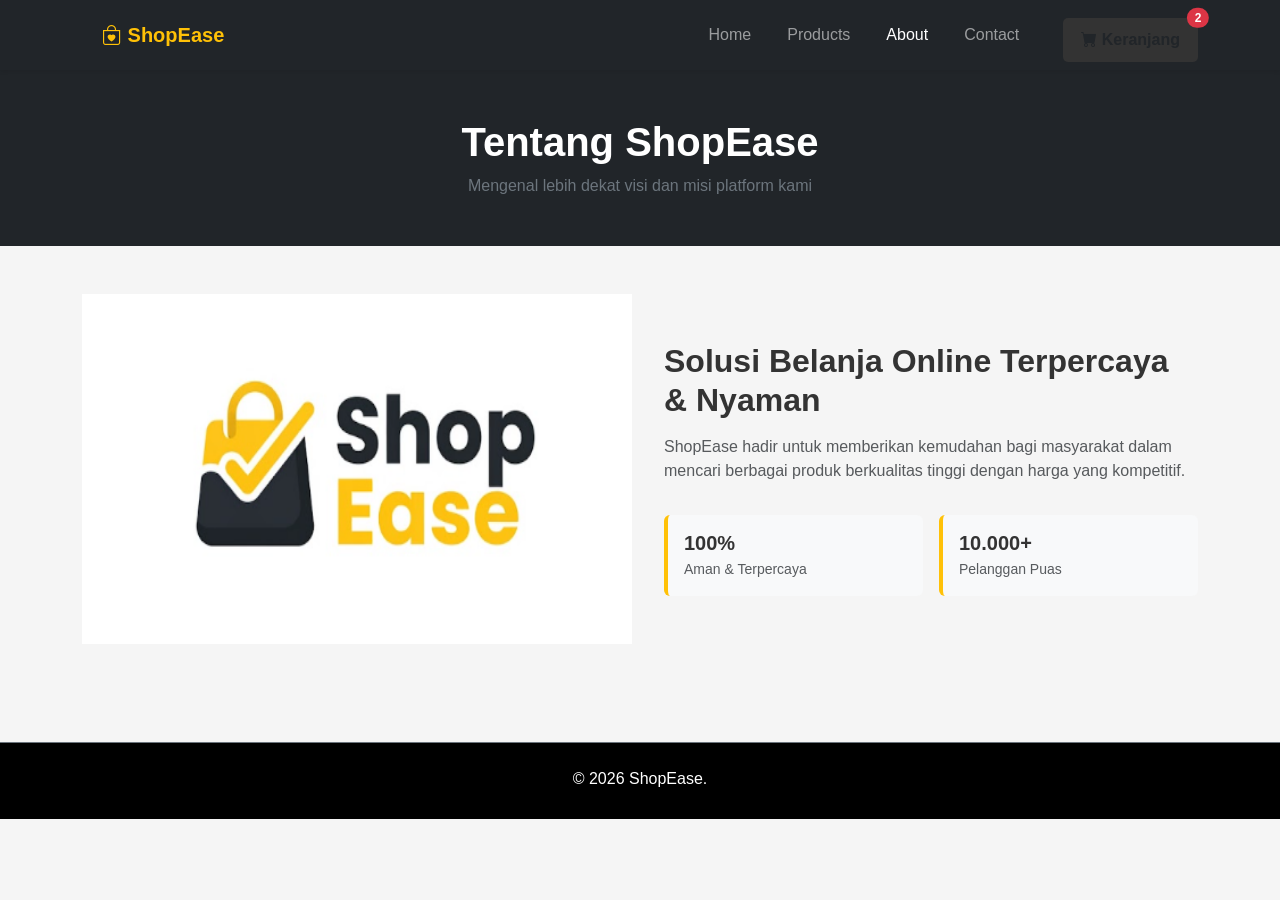
<file: about.html>
<!DOCTYPE html>
<html lang="id">
<head>
    <meta charset="UTF-8">
    <meta name="viewport" content="width=device-width, initial-scale=1.0">
    <title>ShopEase - Tentang Kami</title>
    <link href="https://cdn.jsdelivr.net/npm/bootstrap@5.3.0/dist/css/bootstrap.min.css" rel="stylesheet">
    <link rel="stylesheet" href="https://cdn.jsdelivr.net/npm/bootstrap-icons@1.10.5/font/bootstrap-icons.css">
    <link rel="stylesheet" href="style.css">
</head>
<body>

    <!-- Navbar -->
    <nav class="navbar navbar-expand-lg navbar-dark bg-dark sticky-top shadow-sm">
        <div class="container">
            <a class="navbar-brand fw-bold text-warning" href="index.html"><i class="bi bi-bag-heart"></i> ShopEase</a>
            <button class="navbar-toggler" type="button" data-bs-toggle="collapse" data-bs-target="#navbarNav">
                <span class="navbar-toggler-icon"></span>
            </button>
            <div class="collapse navbar-collapse" id="navbarNav">
                <ul class="navbar-nav ms-auto align-items-center">
                    <li class="nav-item"><a class="nav-link" href="index.html">Home</a></li>
                    <li class="nav-item"><a class="nav-link" href="products.html">Products</a></li>
                    <li class="nav-item"><a class="nav-link active" href="about.html">About</a></li>
                    <li class="nav-item"><a class="nav-link" href="contact.html">Contact</a></li>
                    <li class="nav-item ms-lg-3">
                        <a class="btn btn-warning position-relative text-dark fw-semibold" href="cart.html">
                            <i class="bi bi-cart-fill"></i> Keranjang
                            <span class="position-absolute top-0 start-100 translate-middle badge rounded-pill bg-danger">2</span>
                        </a>
                    </li>
                </ul>
            </div>
        </div>
    </nav>

    <!-- Page Header -->
    <header class="bg-dark text-white py-5 text-center">
        <div class="container">
            <h1 class="fw-bold">Tentang ShopEase</h1>
            <p class="text-secondary mb-0">Mengenal lebih dekat visi dan misi platform kami</p>
        </div>
    </header>

    <!-- About Content -->
    <section class="py-5">
        <div class="container">
            <div class="row align-items-center g-5">
                <div class="col-lg-6">
                    <img src="Logo.png" width="550px" height="350px" alt="Tentang Kami">
                </div>
                <div class="col-lg-6">
                    <h2 class="fw-bold mb-3">Solusi Belanja Online Terpercaya & Nyaman</h2>
                    <p class="text-muted">ShopEase hadir untuk memberikan kemudahan bagi masyarakat dalam mencari berbagai produk berkualitas tinggi dengan harga yang kompetitif.</p>
                    <div class="row g-3 mt-3">
                        <div class="col-6">
                            <div class="p-3 bg-light rounded border-start border-warning border-4">
                                <h4 class="fw-bold h5 mb-1">100%</h4>
                                <p class="small text-muted mb-0">Aman & Terpercaya</p>
                            </div>
                        </div>
                        <div class="col-6">
                            <div class="p-3 bg-light rounded border-start border-warning border-4">
                                <h4 class="fw-bold h5 mb-1">10.000+</h4>
                                <p class="small text-muted mb-0">Pelanggan Puas</p>
                            </div>
                        </div>
                    </div>
                </div>
            </div>
        </div>
    </section>

    <!-- Footer -->
    <footer class="bg-black text-white py-4 border-top border-secondary">
        <div class="container text-center">
            <p class="mb-1">&copy; 2026 ShopEase.</p>
        </div>
    </footer>

    <script src="https://cdn.jsdelivr.net/npm/bootstrap@5.3.0/dist/js/bootstrap.bundle.min.js"></script>
</body>
</html>
</file>
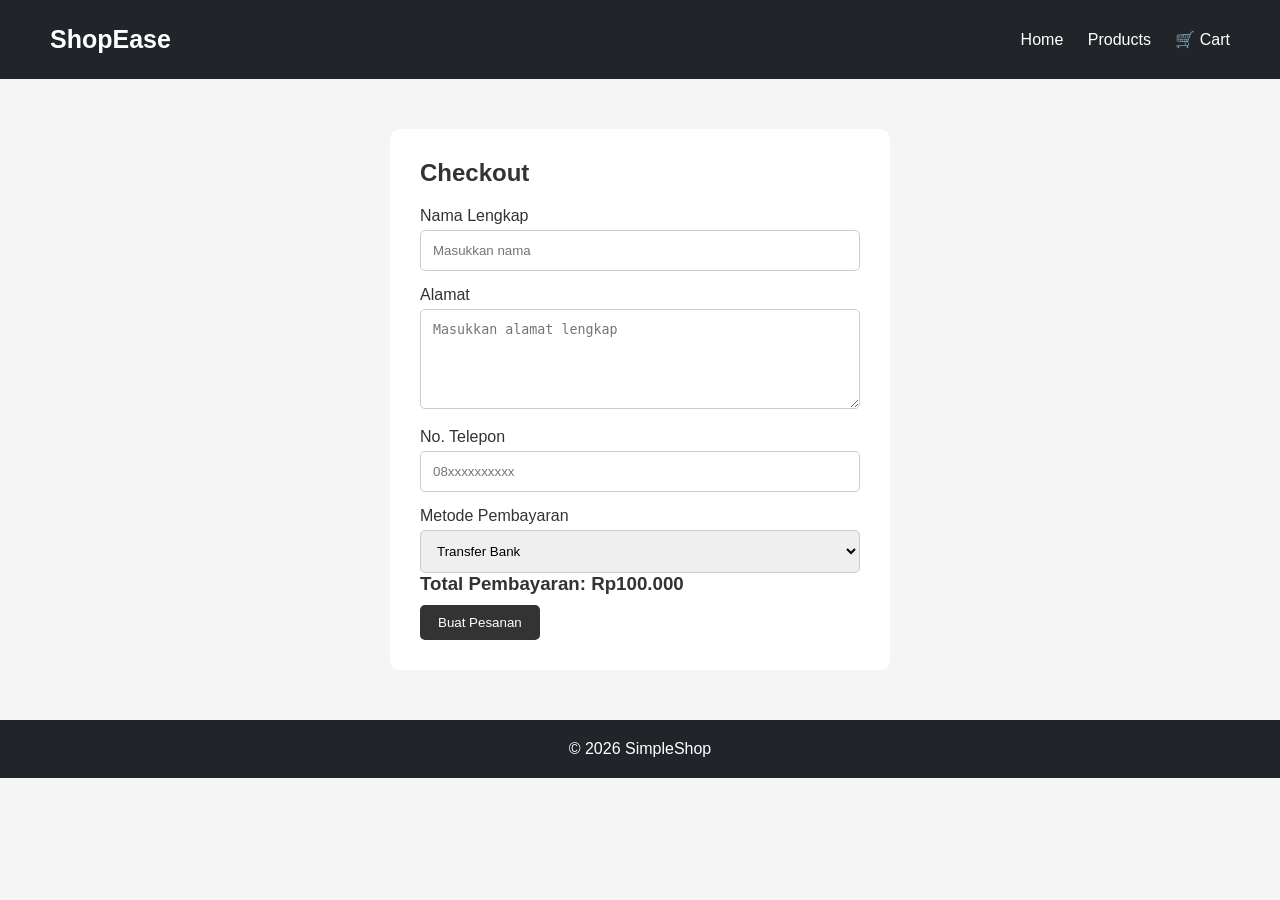
<file: chechout.html>
<!DOCTYPE html>
<html lang="id">
<head>
    <meta charset="UTF-8">
    <meta name="viewport" content="width=device-width, initial-scale=1.0">
    <title>Checkout - SimpleShop</title>
    <link rel="stylesheet" href="style.css">
</head>

<body>

<header>
    <div class="logo">ShopEase</div>

    <nav>
        <a href="index.html">Home</a>
        <a href="products.html">Products</a>
        <a href="cart.html">🛒 Cart</a>
    </nav>
</header>

<section class="checkout">

    <h1>Checkout</h1>

    <form>

        <label>Nama Lengkap</label>
        <input type="text" placeholder="Masukkan nama">

        <label>Alamat</label>
        <textarea placeholder="Masukkan alamat lengkap"></textarea>

        <label>No. Telepon</label>
        <input type="text" placeholder="08xxxxxxxxxx">

        <label>Metode Pembayaran</label>

        <select>
            <option>Transfer Bank</option>
            <option>COD</option>
            <option>E-Wallet</option>
        </select>

        <h3>Total Pembayaran: Rp100.000</h3>

        <button type="submit" class="btn">
            Buat Pesanan
        </button>

    </form>

</section>

<footer>
    <p>&copy; 2026 SimpleShop</p>
</footer>

</body>
</html>
</file>
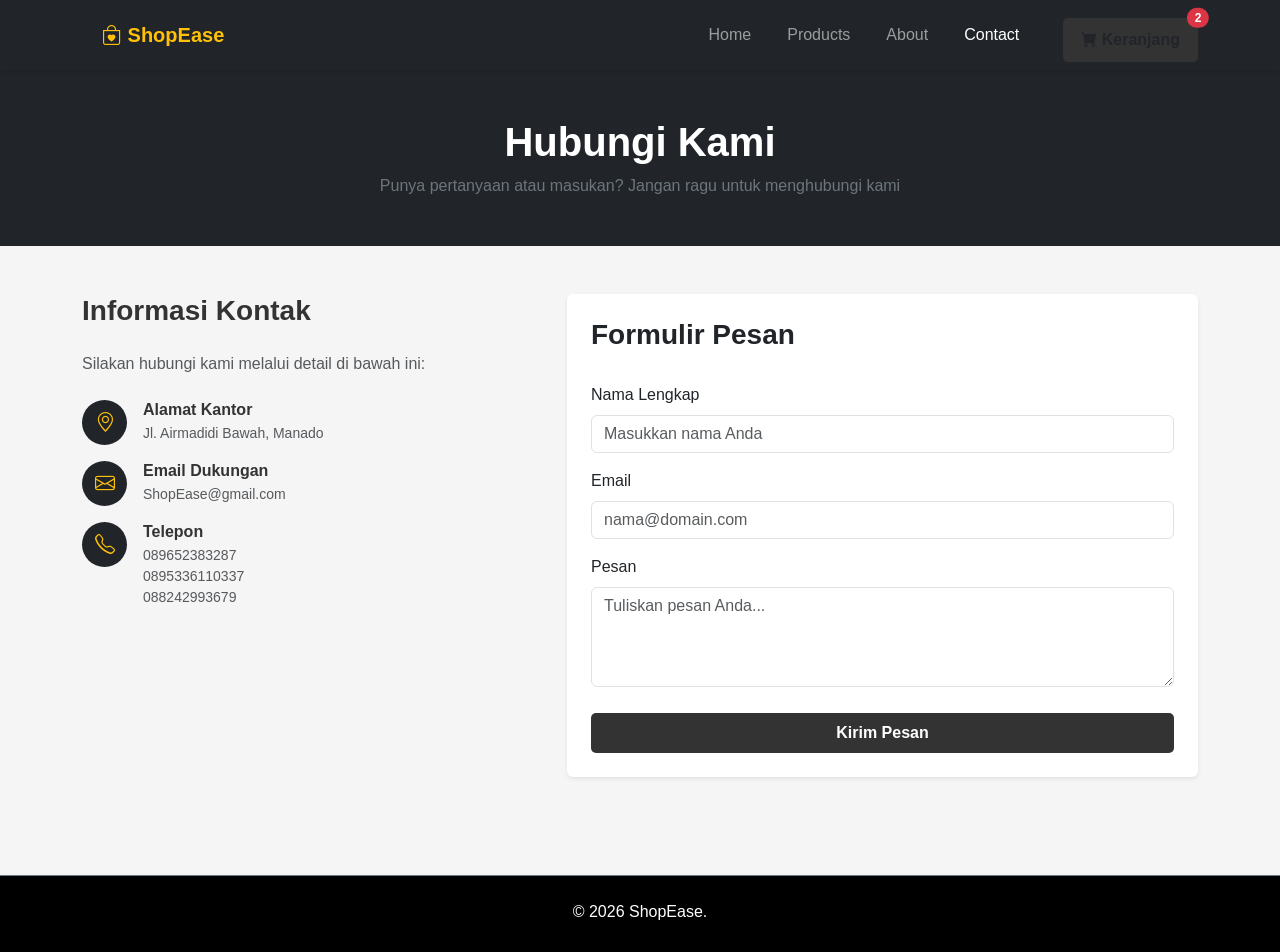
<file: contact.html>
<!DOCTYPE html>
<html lang="id">
<head>
    <meta charset="UTF-8">
    <meta name="viewport" content="width=device-width, initial-scale=1.0">
    <title>ShopEase - Kontak</title>
    <link href="https://cdn.jsdelivr.net/npm/bootstrap@5.3.0/dist/css/bootstrap.min.css" rel="stylesheet">
    <link rel="stylesheet" href="https://cdn.jsdelivr.net/npm/bootstrap-icons@1.10.5/font/bootstrap-icons.css">
    <link rel="stylesheet" href="style.css">
</head>
<body>

    <!-- Navbar -->
    <nav class="navbar navbar-expand-lg navbar-dark bg-dark sticky-top shadow-sm">
        <div class="container">
            <a class="navbar-brand fw-bold text-warning" href="index.html"><i class="bi bi-bag-heart"></i> ShopEase</a>
            <button class="navbar-toggler" type="button" data-bs-toggle="collapse" data-bs-target="#navbarNav">
                <span class="navbar-toggler-icon"></span>
            </button>
            <div class="collapse navbar-collapse" id="navbarNav">
                <ul class="navbar-nav ms-auto align-items-center">
                    <li class="nav-item"><a class="nav-link" href="index.html">Home</a></li>
                    <li class="nav-item"><a class="nav-link" href="products.html">Products</a></li>
                    <li class="nav-item"><a class="nav-link" href="about.html">About</a></li>
                    <li class="nav-item"><a class="nav-link active" href="contact.html">Contact</a></li>
                    <li class="nav-item ms-lg-3">
                        <a class="btn btn-warning position-relative text-dark fw-semibold" href="cart.html">
                            <i class="bi bi-cart-fill"></i> Keranjang
                            <span class="position-absolute top-0 start-100 translate-middle badge rounded-pill bg-danger">2</span>
                        </a>
                    </li>
                </ul>
            </div>
        </div>
    </nav>

    <!-- Page Header -->
    <header class="bg-dark text-white py-5 text-center">
        <div class="container">
            <h1 class="fw-bold">Hubungi Kami</h1>
            <p class="text-secondary mb-0">Punya pertanyaan atau masukan? Jangan ragu untuk menghubungi kami</p>
        </div>
    </header>

    <!-- Contact Section & Form -->
    <section class="py-5">
        <div class="container">
            <div class="row g-5">
                <div class="col-lg-5">
                    <h3 class="fw-bold mb-4">Informasi Kontak</h3>
                    <p class="text-muted mb-4">Silakan hubungi kami melalui detail di bawah ini:</p>
                    <ul class="list-unstyled">
                        <li class="d-flex mb-3">
                            <div class="bg-dark text-warning rounded-circle d-flex align-items-center justify-content-center me-3" style="width: 45px; height: 45px; font-size: 20px;">
                                <i class="bi bi-geo-alt"></i>
                            </div>
                            <div>
                                <h6 class="fw-bold mb-1">Alamat Kantor</h6>
                                <p class="text-muted small mb-0">Jl. Airmadidi Bawah, Manado</p>
                            </div>
                        </li>
                        <li class="d-flex mb-3">
                            <div class="bg-dark text-warning rounded-circle d-flex align-items-center justify-content-center me-3" style="width: 45px; height: 45px; font-size: 20px;">
                                <i class="bi bi-envelope"></i>
                            </div>
                            <div>
                                <h6 class="fw-bold mb-1">Email Dukungan</h6>
                                <p class="text-muted small mb-0">ShopEase@gmail.com</p>
                            </div>
                        </li>
                        <li class="d-flex">
                            <div class="bg-dark text-warning rounded-circle d-flex align-items-center justify-content-center me-3" style="width: 45px; height: 45px; font-size: 20px;">
                                <i class="bi bi-telephone"></i>
                            </div>
                            <div>
                                <h6 class="fw-bold mb-1">Telepon</h6>
                                <p class="text-muted small mb-0">089652383287</p>
                                <p class="text-muted small mb-0">0895336110337</p>
                                <p class="text-muted small mb-0">088242993679</p>
                            </div>
                        </li>
                    </ul>
                </div>
                <div class="col-lg-7">
                    <div class="card border-0 shadow-sm p-4">
                        <h3 class="fw-bold mb-3">Formulir Pesan</h3>
                        <!-- Form -->
                        <form action="#" method="POST">
                            <div class="mb-3">
                                <label for="nama" class="form-label">Nama Lengkap</label>
                                <input type="text" class="form-control" id="nama" placeholder="Masukkan nama Anda" required>
                            </div>
                            <div class="mb-3">
                                <label for="email" class="form-label">Email</label>
                                <input type="email" class="form-control" id="email" placeholder="nama@domain.com" required>
                            </div>
                            <div class="mb-3">
                                <label for="pesan" class="form-label">Pesan</label>
                                <textarea class="form-control" id="pesan" rows="4" placeholder="Tuliskan pesan Anda..." required></textarea>
                            </div>
                            <button type="submit" class="btn btn-dark w-100 fw-bold py-2">Kirim Pesan</button>
                        </form>
                    </div>
                </div>
            </div>
        </div>
    </section>

    <!-- Footer -->
    <footer class="bg-black text-white py-4 border-top border-secondary">
        <div class="container text-center">
            <p class="mb-1">&copy; 2026 ShopEase.</p>
        </div>
    </footer>

    <script src="https://cdn.jsdelivr.net/npm/bootstrap@5.3.0/dist/js/bootstrap.bundle.min.js"></script>
</body>
</html>
</file>
<file: style.css>
/* Custom CSS for ShopEase (Student Project) */
:root {
    --primary-color: #212529;
    --accent-color: #ffc107;
}

body {
    font-family: 'Segoe UI', Tahoma, Geneva, Verdana, sans-serif;
    color: #333;
}

.hero-section {
    background: linear-gradient(rgba(0, 0, 0, 0.7), rgba(0, 0, 0, 0.7)), url('https://images.unsplash.com/photo-1472851294608-062f824d29cc?auto=format&fit=crop&w=1920&q=80');
    background-size: cover;
    background-position: center;
    min-height: 450px;
}

.product-card {
    transition: transform 0.3s ease, box-shadow 0.3s ease;
}

.product-card:hover {
    transform: translateY(-5px);
    box-shadow: 0 10px 20px rgba(0,0,0,0.1) !important;
}

.feature-card {
    transition: all 0.3s ease;
    border-radius: 8px;
}

.feature-card:hover {
    background-color: #fff;
    box-shadow: 0 8px 25px rgba(0,0,0,0.08) !important;
}

.gallery-item img {
    transition: transform 0.4s ease;
}

.gallery-item:hover img {
    transform: scale(1.05);
}

/* FORM */
header {
    background-color:#212529;
    color: white;

    align-items: center;
    padding: 25px 50px;
    display: flex;
    justify-content: space-between;
}

.form-container {
    width: 400px;
    max-width: 90%;

    margin: 60px auto;

    background-color: white;

    padding: 30px;

    border-radius: 10px;
}

.form-container h1 {
    text-align: center;
    margin-bottom: 25px;
}

form label {
    display: block;

    margin-top: 15px;
    margin-bottom: 5px;
}

form input,
form textarea,
form select {
    width: 100%;

    padding: 12px;

    border: 1px solid #ccc;

    border-radius: 5px;
}

form textarea {
    height: 100px;
}

form button {
    margin-top: 20px;
}

.checkout {
    width: 500px;
    max-width: 90%;

    margin: 50px auto;

    background-color: white;

    padding: 30px;

    border-radius: 10px;
}

.checkout h1 {
    margin-bottom: 20px;
}

.about {
    background-color: white;

    padding: 40px;

    border-radius: 10px;
}

.about p {
    line-height: 1.8;

    margin-bottom: 15px;
}

footer {
    background-color:#212529;

    color: white;

    text-align: center;

    padding: 20px;

    margin-top: 50px;
}

@media (max-width: 700px) {
    .header {
        flex-direction: column;
        gap: 15px;
        padding: 20px;
    }

    .nav a {
        margin: 5px;
        display: inline-block;
    }

    .hero h1 {
        font-size: 32px;
    }

    .detail {
        grid-template-columns: 1fr;
    }

}

.product-card {
    background-color: white;

    padding: 20px;

    border-radius: 8px;

    text-align: center;

    box-shadow: 0 2px 8px rgba(0,0,0,0.1);
}

.product-container {
    display: grid;

    grid-template-columns:
        repeat(auto-fit, minmax(220px, 1fr));

    gap: 20px;
}

.product-card img {
    width: 100%;
    max-width: 250px;
}

.product-card h3 {
    margin: 15px 0 10px;
}

.product-card p {
    font-weight: bold;
}

* {
    margin: 0;
    padding: 0;
    box-sizing: border-box;
}

body {
    font-family: Arial, sans-serif;
    background-color: #f5f5f5;
    color: #333;
}

.btn {
    display: inline-block;

    background-color: #333;
    color: white;

    padding: 10px 18px;

    border: none;
    border-radius: 5px;

    text-decoration: none;

    margin-top: 10px;

    cursor: pointer;
}
.logo {
    font-size: 25px;
    font-weight: bold;
}

nav a {
    color: white;
    text-decoration: none;
    margin-left: 20px;
}

nav a:hover {
    text-decoration: underline;
}
</file>
